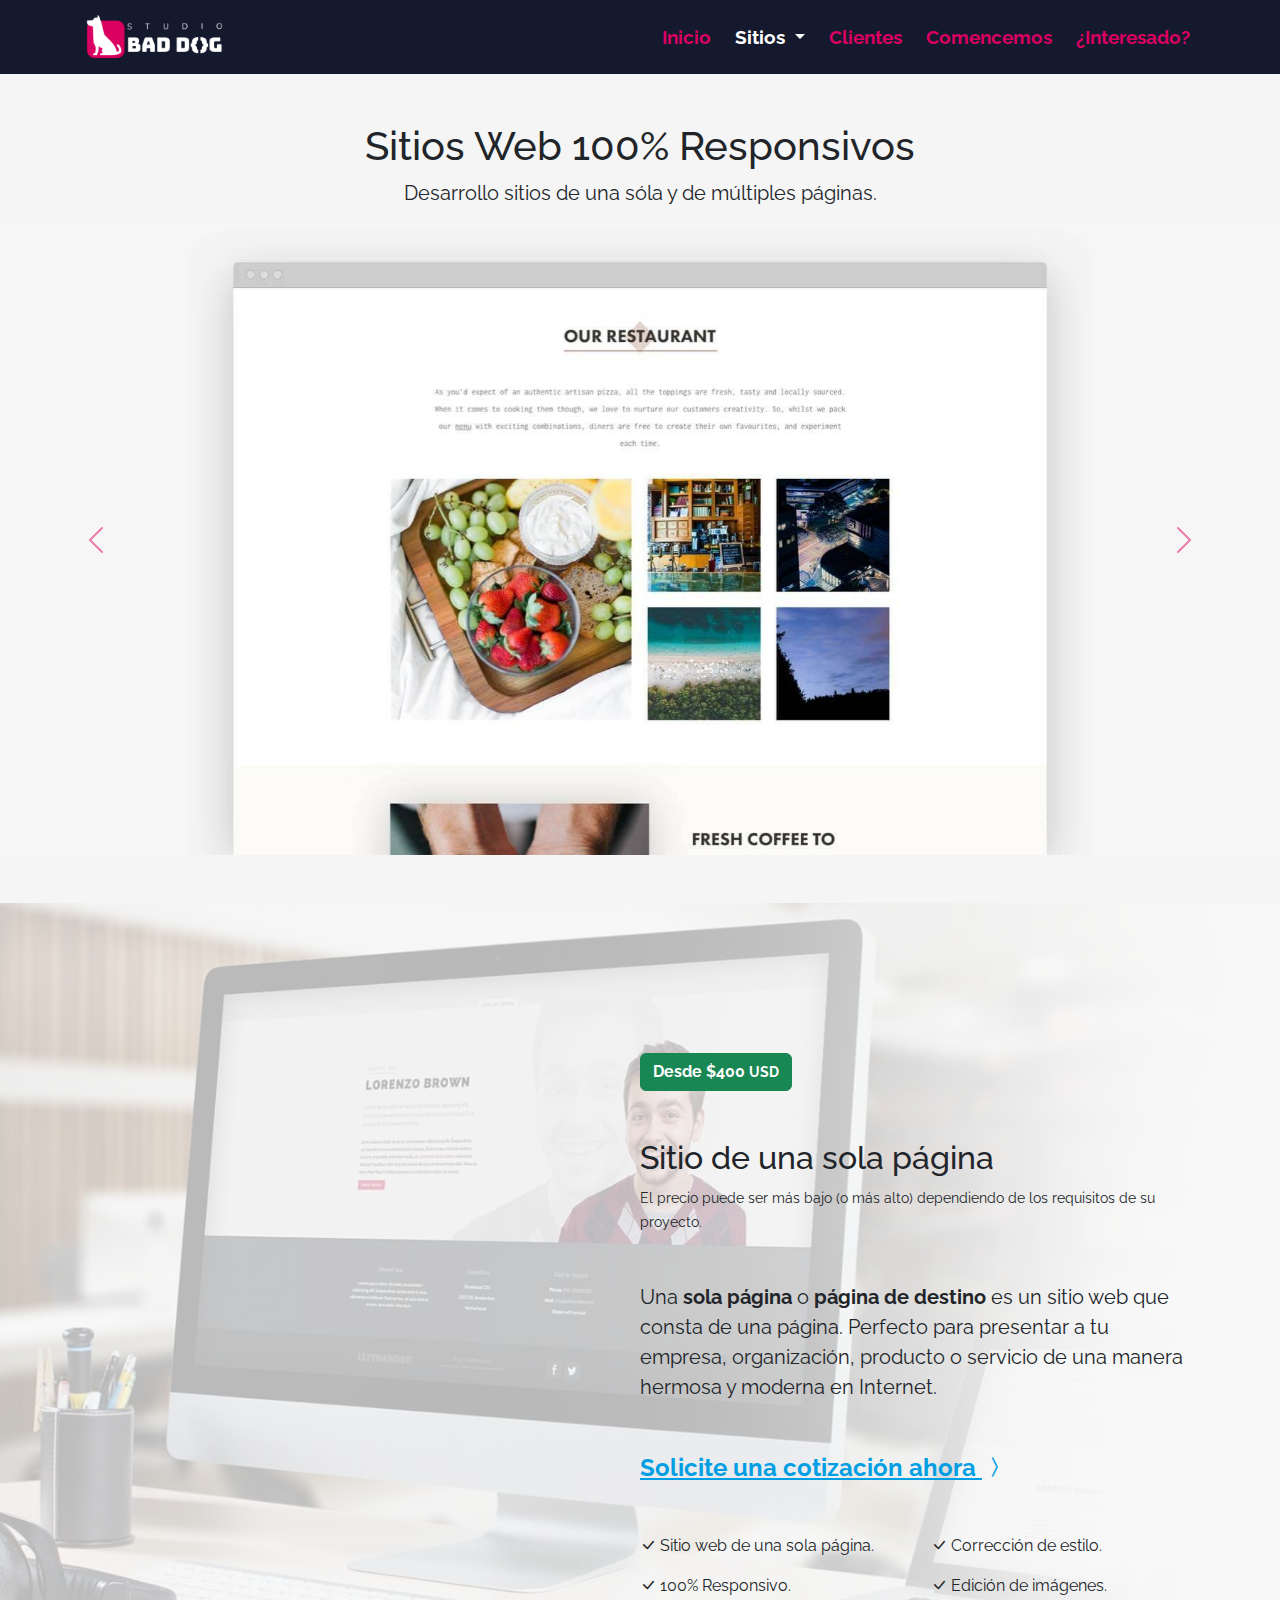
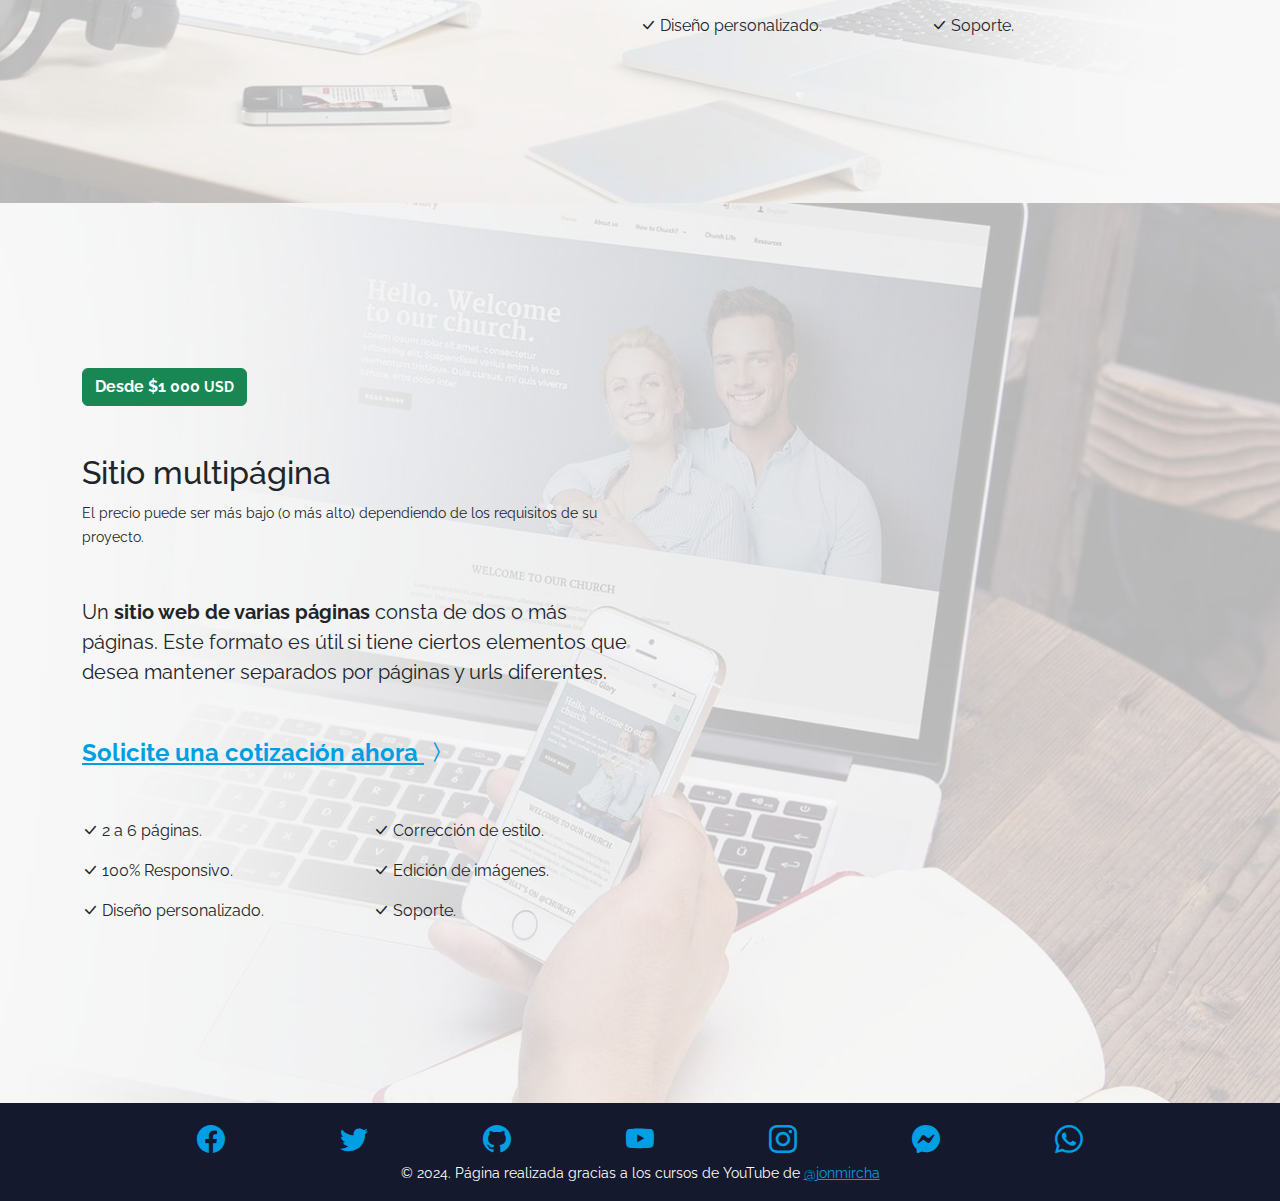
<file: sitios.html>
<!DOCTYPE html>
<html lang="es">
  <head>
    <meta charset="utf-8" />
    <meta name="viewport" content="width=device-width, initial-scale=1" />
    <title>Tipos de Sitios Web | Studio BAD DOG</title>
    <link
      href="https://cdn.jsdelivr.net/npm/bootstrap@5.3.3/dist/css/bootstrap.min.css"
      rel="stylesheet"
      integrity="sha384-QWTKZyjpPEjISv5WaRU9OFeRpok6YctnYmDr5pNlyT2bRjXh0JMhjY6hW+ALEwIH"
      crossorigin="anonymous"
    />
    <link
      rel="stylesheet"
      href="https://cdn.jsdelivr.net/npm/bootstrap-icons@1.11.3/font/bootstrap-icons.min.css"
    />
    <link rel="preconnect" href="https://fonts.googleapis.com" />
    <link rel="preconnect" href="https://fonts.gstatic.com" crossorigin />
    <link
      href="https://fonts.googleapis.com/css2?family=Raleway:ital,wght@0,100..900;1,100..900&display=swap"
      rel="stylesheet"
    />
    <link rel="stylesheet" href="css/style.css" />
    <link
      rel="icon"
      href="https://criZorr.github.io/Studio-Bad-Dog/img/favicon.png"
    />
    <meta name="theme-color" content="#14192d" />
  </head>

  <body>
    <div id="ultimos-proyectos"></div>
    <nav class="navbar sticky-top navbar-expand-lg navbar-dark bg-dark">
      <div class="container">
        <a class="navbar-brand" href="index.html">
          <img src="img/bad-dog-studio-logo.png" alt="Studio BAD DOG" />
        </a>
        <button
          class="navbar-toggler border-0"
          type="button"
          data-bs-toggle="collapse"
          data-bs-target="#navbarNavDropdown"
          aria-controls="navbarNavDropdown"
          aria-expanded="false"
          aria-label="Toggle navigation"
        >
          <span class="navbar-toggler-icon"></span>
        </button>
        <div class="collapse navbar-collapse" id="navbarNavDropdown">
          <ul class="navbar-nav ms-lg-auto">
            <li class="nav-item">
              <a class="nav-link" aria-current="page" href="index.html"
                >Inicio</a
              >
            </li>
            <li class="nav-item dropdown">
              <a
                class="nav-link active dropdown-toggle"
                href="#"
                role="button"
                data-bs-toggle="dropdown"
                aria-expanded="false"
              >
                Sitios
              </a>
              <ul class="dropdown-menu">
                <li>
                  <a class="dropdown-item" href="sitios.html#ultimos-proyectos"
                    >Últimos proyectos</a
                  >
                </li>
                <li>
                  <a class="dropdown-item" href="sitios.html#single-page">
                    Sitio Single Page
                  </a>
                </li>
                <li>
                  <a class="dropdown-item" href="sitios.html#multi-page"
                    >Sitio Multi Page</a
                  >
                </li>
              </ul>
            </li>
            <li class="nav-item">
              <a class="nav-link" href="clientes.html">Clientes</a>
            </li>
            <li class="nav-item">
              <a class="nav-link" href="comencemos.html">Comencemos</a>
            </li>
            <li class="nav-item">
              <a class="nav-link" href="contacto.html">¿Interesado?</a>
            </li>
          </ul>
        </div>
      </div>
    </nav>
    <main class="pt-5 bg-color">
      <section class="pb-5">
        <div class="text-center">
          <h1>Sitios Web 100% Responsivos</h1>
          <p class="fs-5">
            Desarrollo sitios de una sóla y de múltiples páginas.
          </p>
        </div>
        <div id="carouselExample" class="carousel slide">
          <div class="carousel-inner">
            <div class="carousel-item active">
              <img
                src="img/work-slide-1.jpg"
                class="d-block w-100"
                alt="Trabajo 1"
              />
            </div>
            <div class="carousel-item">
              <img
                src="img/work-slide-2.jpg"
                class="d-block w-100"
                alt="Trabajo 2"
              />
            </div>
            <div class="carousel-item">
              <img
                src="img/work-slide-3.jpg"
                class="d-block w-100"
                alt="Trabajo 3"
              />
            </div>
            <div class="carousel-item">
              <img
                src="img/work-slide-4.jpg"
                class="d-block w-100"
                alt="Trabajo 4"
              />
            </div>
            <div class="carousel-item">
              <img
                src="img/work-slide-5.png"
                class="d-block w-100"
                alt="Trabajo 5"
              />
            </div>
          </div>
          <button
            class="carousel-control-prev"
            type="button"
            data-bs-target="#carouselExample"
            data-bs-slide="prev"
          >
            <span class="carousel-control-prev-icon" aria-hidden="true"></span>
            <span class="visually-hidden">Previous</span>
          </button>
          <button
            class="carousel-control-next"
            type="button"
            data-bs-target="#carouselExample"
            data-bs-slide="next"
          >
            <span class="carousel-control-next-icon" aria-hidden="true"></span>
            <span class="visually-hidden">Next</span>
          </button>
        </div>
      </section>
      <section
        id="single-page"
        class="min-vh-100 bg-hero-image"
        style="--bg-image: url(../img/site-singlepage.jpg)"
      >
        <article class="min-vh-100 bg-alpha-color d-flex align-items-center">
          <div class="container">
            <article class="col-12 col-lg-6 offset-lg-6">
              <a
                class="btn btn-large btn-success text-white mb-5"
                href="contacto.html"
              >
                <b>Desde $400 <small>USD</small></b>
              </a>
              <h2>Sitio de una sola página</h2>
              <small>
                El precio puede ser más bajo (o más alto) dependiendo de los
                requisitos de su proyecto.
              </small>
              <p class="my-5 fs-5">
                Una <b>sola página</b> o <b>página de destino</b> es un sitio
                web que consta de una página. Perfecto para presentar a tu
                empresa, organización, producto o servicio de una manera hermosa
                y moderna en Internet.
              </p>
              <a class="fs-4 fw-bold" href="contacto.html">
                Solicite una cotización ahora
                <i class="bi bi-chevron-compact-right"></i>
              </a>
              <div class="row mt-5">
                <div class="col">
                  <p>
                    <i class="bi bi-check-lg"></i> Sitio web de una sola página.
                  </p>
                  <p><i class="bi bi-check-lg"></i> 100% Responsivo.</p>
                  <p><i class="bi bi-check-lg"></i> Diseño personalizado.</p>
                </div>
                <div class="col">
                  <p><i class="bi bi-check-lg"></i> Corrección de estilo.</p>
                  <p><i class="bi bi-check-lg"></i> Edición de imágenes.</p>
                  <p><i class="bi bi-check-lg"></i> Soporte.</p>
                </div>
              </div>
            </article>
          </div>
        </article>
      </section>
      <section
        id="multi-page"
        class="min-vh-100 bg-hero-image"
        style="--bg-image: url(../img/site-multipage.jpg)"
      >
        <article class="min-vh-100 bg-alpha-color d-flex align-items-center">
          <div class="container">
            <article class="col-12 col-lg-6">
              <a
                class="btn btn-large btn-success text-white mb-5"
                href="contacto.html"
              >
                <b>Desde $1 000 <small>USD</small></b>
              </a>
              <h2>Sitio multipágina</h2>
              <small>
                El precio puede ser más bajo (o más alto) dependiendo de los
                requisitos de su proyecto.
              </small>
              <p class="my-5 fs-5">
                Un <b>sitio web de varias páginas</b> consta de dos o más
                páginas. Este formato es útil si tiene ciertos elementos que
                desea mantener separados por páginas y urls diferentes.
              </p>
              <a class="fs-4 fw-bold" href="contacto.html">
                Solicite una cotización ahora
                <i class="bi bi-chevron-compact-right"></i>
              </a>
              <div class="row mt-5">
                <div class="col">
                  <p><i class="bi bi-check-lg"></i> 2 a 6 páginas.</p>
                  <p><i class="bi bi-check-lg"></i> 100% Responsivo.</p>
                  <p><i class="bi bi-check-lg"></i> Diseño personalizado.</p>
                </div>
                <div class="col">
                  <p><i class="bi bi-check-lg"></i> Corrección de estilo.</p>
                  <p><i class="bi bi-check-lg"></i> Edición de imágenes.</p>
                  <p><i class="bi bi-check-lg"></i> Soporte.</p>
                </div>
              </div>
            </article>
          </div>
        </article>
      </section>
    </main>
    <footer class="bg-dark p-3">
      <div class="container text-center">
        <nav class="d-flex justify-content-evenly">
          <a href="https://facebook.com" target="_blank"
            ><i class="bi bi-facebook fs-3"></i
          ></a>
          <a href="https://twitter.com" target="_blank"
            ><i class="bi bi-twitter fs-3"></i
          ></a>
          <a href="https://github.com" target="_blank"
            ><i class="bi bi-github fs-3"></i
          ></a>
          <a href="https://youtube.com" target="_blank"
            ><i class="bi bi-youtube fs-3"></i
          ></a>
          <a href="https://instagram.com" target="_blank"
            ><i class="bi bi-instagram fs-3"></i
          ></a>
          <a href="https://m.me/user" target="_blank"
            ><i class="bi bi-messenger fs-3"></i
          ></a>
          <a
            href="https://api.whatsapp.com/send?phone=593964024359"
            target="_blank"
            ><i class="bi bi-whatsapp fs-3"></i
          ></a>
        </nav>
        <small class="text-white">
          &copy; 2024. Página realizada gracias a los cursos de YouTube de
          <a href="https://www.youtube.com/@jonmircha">@jonmircha</a>
        </small>
      </div>
    </footer>
    <script
      src="https://cdn.jsdelivr.net/npm/bootstrap@5.3.3/dist/js/bootstrap.bundle.min.js"
      integrity="sha384-YvpcrYf0tY3lHB60NNkmXc5s9fDVZLESaAA55NDzOxhy9GkcIdslK1eN7N6jIeHz"
      crossorigin="anonymous"
    ></script>
    <script>
      const bsCollapse = new bootstrap.Collapse("#navbarNavDropdown", {
        toggle: false,
      });

      document.addEventListener("click", (e) => {
        if (!e.target.matches("main *")) return false;
        bsCollapse.hide();
      });
    </script>
  </body>
</html>
</file>
<file: css/style.css>
/* ******** Custom Properties ******** */
:root {
  --first-color: rgb(217, 0, 98);
  --first-alpha-color: rgba(217, 0, 98, 0.75);
  --second-color: rgb(20, 25, 45);
  --second-alpha-color: rgba(20, 25, 45, 0.75);
  --third-color: rgb(80, 20, 100);
  --third-alpha-color: rgb(80, 20, 100, 0.75);

  --link-color: rgb(0, 158, 227);
  --link-alpha-color: rgba(0, 158, 227, 0.75);

  --bg-color: rgb(245, 245, 245);
  --bg-alpha-color: rgba(245, 245, 245, 0.75);
}

/* ******** Reset Styles ******** */
body {
  font-family: "Raleway", sans-serif;
}

a {
  color: var(--link-color);
  transition: all 0.3s ease-out;
}

a:hover {
  color: var(--first-color);
}

/* ******** Bootstrap Styles ******** */
.bg-dark {
  background-color: var(--second-color) !important;
}

.carousel-caption {
  z-index: 1;
}

.carousel-control-prev-icon {
  background-image: url("data:image/svg+xml,%3csvg xmlns='http://www.w3.org/2000/svg' viewBox='0 0 16 16' fill='%23d90062'%3e%3cpath d='M11.354 1.646a.5.5 0 0 1 0 .708L5.707 8l5.647 5.646a.5.5 0 0 1-.708.708l-6-6a.5.5 0 0 1 0-.708l6-6a.5.5 0 0 1 .708 0z'/%3e%3c/svg%3e");
}

.carousel-control-next-icon {
  background-image: url("data:image/svg+xml,%3csvg xmlns='http://www.w3.org/2000/svg' viewBox='0 0 16 16' fill='%23d90062'%3e%3cpath d='M4.646 1.646a.5.5 0 0 1 .708 0l6 6a.5.5 0 0 1 0 .708l-6 6a.5.5 0 0 1-.708-.708L10.293 8 4.646 2.354a.5.5 0 0 1 0-.708z'/%3e%3c/svg%3e");
}

.dropdown-item {
  color: var(--first-alpha-color);
  font-weight: bold;
  transition: color 0.3s ease-out;
}

.dropdown-item:hover {
  color: var(--third-alpha-color);
}

.navbar-brand img {
  height: 3rem;
  width: auto;
}

.navbar-dark .navbar-toggler {
  --bs-navbar-toggler-icon-bg: url("data:image/svg+xml,%3csvg xmlns='http://www.w3.org/2000/svg' viewBox='0 0 30 30'%3e%3cpath stroke='rgb%28255, 255, 255%29' stroke-linecap='round' stroke-miterlimit='10' stroke-width='2' d='M4 7h22M4 15h22M4 23h22'/%3e%3c/svg%3e");
  transition: opacity 0.3s ease-out;
}

.navbar-dark .navbar-toggler:hover {
  --bs-navbar-toggler-icon-bg: url("data:image/svg+xml,%3csvg xmlns='http://www.w3.org/2000/svg' viewBox='0 0 30 30'%3e%3cpath stroke='rgba%28217, 0, 98, 0.75%29' stroke-linecap='round' stroke-miterlimit='10' stroke-width='2' d='M4 7h22M4 15h22M4 23h22'/%3e%3c/svg%3e");
  opacity: 0.75;
}

.nav-item {
  transition: all 0.3s ease-out;
}

.nav-item:hover {
  background-color: var(--first-alpha-color);
}

.nav-link {
  margin-left: 0.5rem;
  color: var(--first-color);
  font-size: 1.2rem;
  font-weight: bold;
}

.nav-link:hover {
  color: var(--bs-white);
}

/* ******** My Styles ******** */
textarea {
  resize: none;
}

.bg-alpha-color {
  background-color: var(--bg-alpha-color);
}

.bg-color {
  background-color: var(--bg-color);
}

.bg-gradient-blue-green {
  background-color: rgba(83, 184, 152, 1);
  background-image: linear-gradient(
    135deg,
    rgba(28, 118, 173, 0.92),
    rgba(83, 184, 152, 1)
  );
}

.bg-hero-image {
  background-image: var(--bg-image);
  background-repeat: no-repeat;
  background-size: cover;
  background-position: center;
}

.bg-second-alpha-color {
  background-color: var(--second-alpha-color);
}

.bg-third-color {
  background-color: var(--third-color);
}

.text-first-color {
  color: var(--first-color);
}

.text-third {
  color: var(--third-color);
}

/* // X-Small devices (portrait phones, less than 576px) */
/* // No media query for `xs` since this is the default in Bootstrap */

@media (min-width: 576px) {
}

@media (min-width: 768px) {
}

@media (min-width: 992px) {
  .nav-item:hover {
    background-color: transparent;
  }
}

@media (min-width: 1200px) {
}

@media (min-width: 1400px) {
}
</file>
